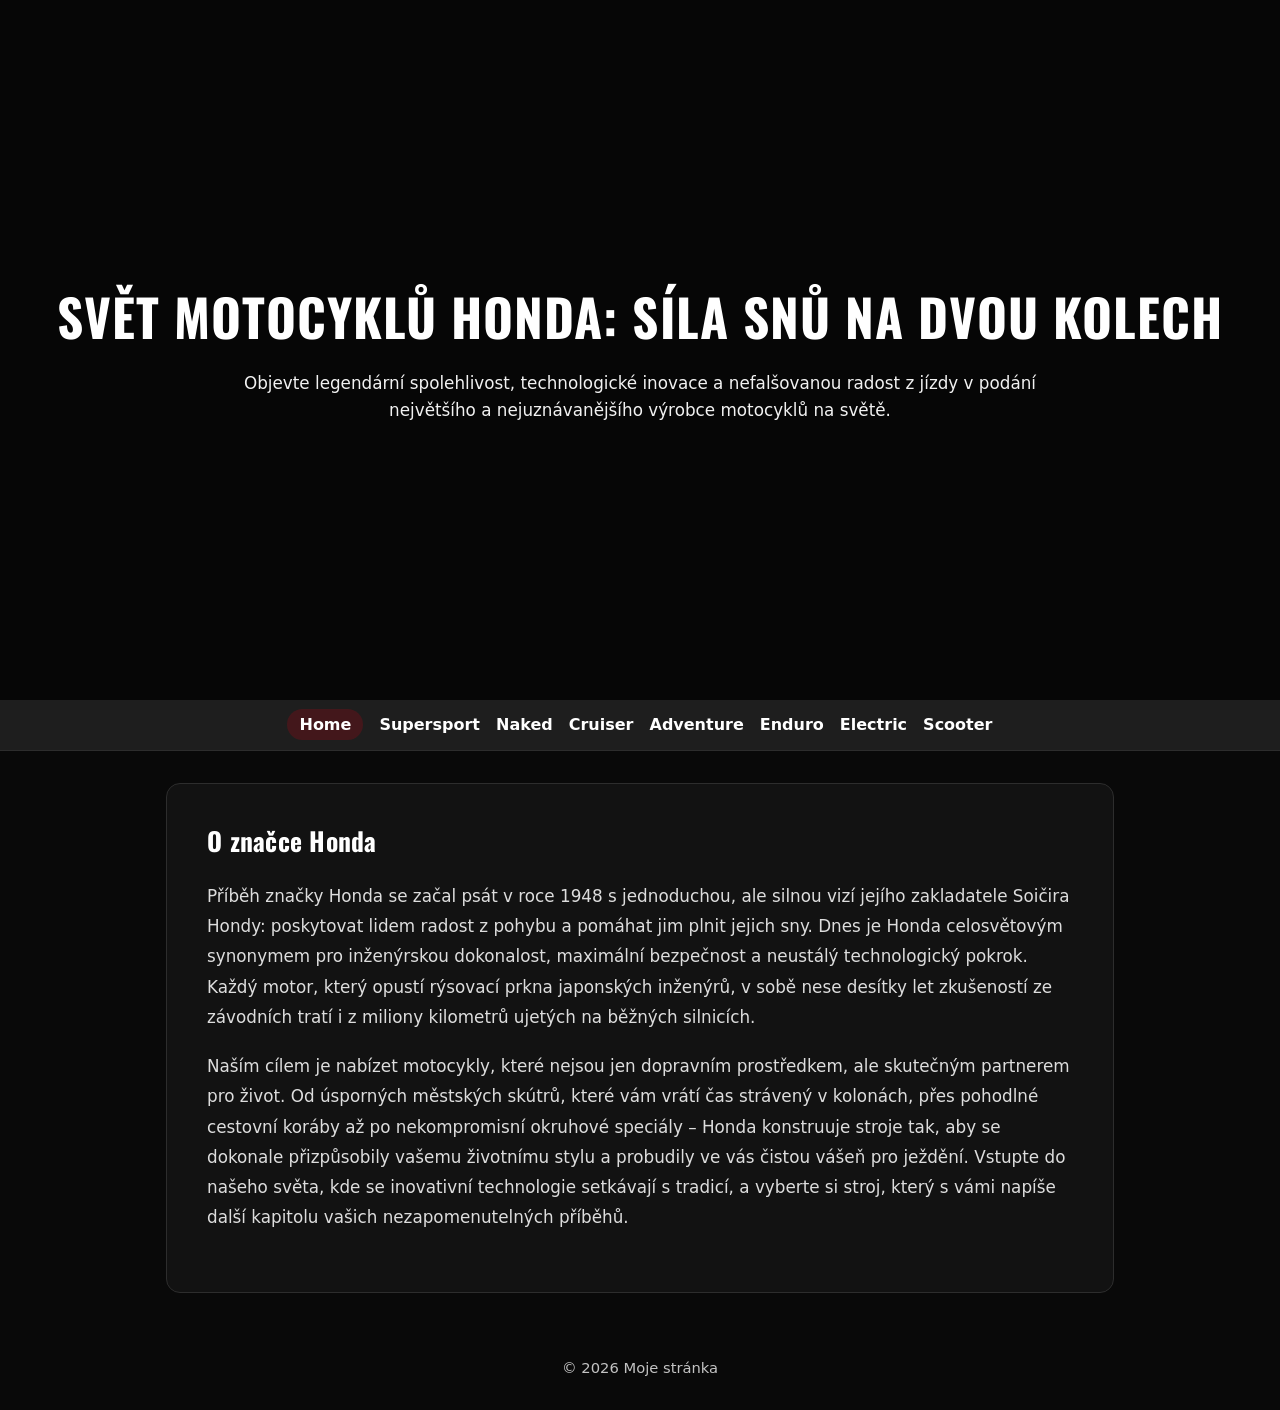
<file: index.html>
<!doctype html>
<html lang="cs">
<head>
  <meta charset="utf-8">
  <meta name="viewport" content="width=device-width,initial-scale=1">
  <title>Moje HTML stránka</title>
  <link rel="stylesheet" href="style.css">
</head>
<body class="home">
  <header>
    <h1>Svět motocyklů Honda: Síla snů na dvou kolech</h1>
    <p>Objevte legendární spolehlivost, technologické inovace a nefalšovanou radost z jízdy v podání největšího a nejuznávanějšího výrobce motocyklů na světě.</p>
  </header>
  <nav>
    <ul>
      <li><a class="active" href="index.html">Home</a></li>
      <li><a href="supersport.html">Supersport</a></li>
      <li><a href="naked.html">Naked</a></li>
      <li><a href="cruiser.html">Cruiser</a></li>
      <li><a href="adventure.html">Adventure</a></li>
      <li><a href="enduro.html">Enduro</a></li>
      <li><a href="electric.html">Electric</a></li>
      <li><a href="scooter.html">Scooter</a></li>
    </ul>
  </nav>
  <main>
    <section id="about">
      <h2>O značce Honda</h2>
      <p>Příběh značky Honda se začal psát v roce 1948 s jednoduchou, ale silnou vizí jejího zakladatele Soičira Hondy: poskytovat lidem radost z pohybu a pomáhat jim plnit jejich sny. Dnes je Honda celosvětovým synonymem pro inženýrskou dokonalost, maximální bezpečnost a neustálý technologický pokrok. Každý motor, který opustí rýsovací prkna japonských inženýrů, v sobě nese desítky let zkušeností ze závodních tratí i z miliony kilometrů ujetých na běžných silnicích.</p>
      <p>Naším cílem je nabízet motocykly, které nejsou jen dopravním prostředkem, ale skutečným partnerem pro život. Od úsporných městských skútrů, které vám vrátí čas strávený v kolonách, přes pohodlné cestovní koráby až po nekompromisní okruhové speciály – Honda konstruuje stroje tak, aby se dokonale přizpůsobily vašemu životnímu stylu a probudily ve vás čistou vášeň pro ježdění. Vstupte do našeho světa, kde se inovativní technologie setkávají s tradicí, a vyberte si stroj, který s vámi napíše další kapitolu vašich nezapomenutelných příběhů.</p>
    </section>
  </main>
  <footer>
    <p>&copy; 2026 Moje stránka</p>
  </footer>
</body>
</html>
</file>
<file: style.css>
@import url('https://fonts.googleapis.com/css2?family=Oswald:wght@400;600;700&display=block');

:root {
  --bg: #090909;
  --surface: #121212;
  --surface-strong: #1e1e1e;
  --accent: #c70012;
  --text: #f7f7f7;
  --muted: #c3c3c3;
  --border: #2d2d2d;
  --heading-font: 'Oswald', sans-serif;
}

/* Base styles */
* {
  box-sizing: border-box;
}

body {
  margin: 0;
  min-height: 100vh;
  font-family: Inter, system-ui, "Segoe UI", Roboto, "Helvetica Neue", Arial, sans-serif;
  background: var(--bg);
  color: var(--text);
  line-height: 1.6;
}

/* Header */
header {
  background: linear-gradient(135deg, #c70012 0%, #8b0009 50%, #c70012 100%);
  color: #fff;
  text-align: center;
  padding: 3rem 1rem;
  min-height: 360px;
  display: flex;
  flex-direction: column;
  justify-content: center;
  align-items: center;
  box-shadow: 0 8px 32px rgba(199, 0, 18, 0.3);
}

/* Homepage header uses banner image and shows full image */
.home header {
  background: linear-gradient(rgba(0,0,0,0.35), rgba(0,0,0,0.35)), url("https://www.honda.cz/content/dam/central/motorcycles/homepage/desktop/26ym-range-homepage-banner.jpg/jcr:content/renditions/fb_r.jpg") center/contain no-repeat;
  min-height: 700px;
}

h1 {
  margin: 0;
  font-size: clamp(2rem, 4vw, 3.5rem);
  letter-spacing: 0.02em;
  text-transform: uppercase;
  font-family: var(--heading-font);
  font-weight: 700;
}

h2, h3 {
  font-family: var(--heading-font);
  font-weight: 700;
  letter-spacing: 0.01em;
}

header h1 {
  margin: 0;
}

header p {
  margin: 0.75rem auto 0;
  max-width: 820px;
  font-size: 1.05rem;
  color: #f1f1f1;
}

/* Navigation */
nav {
  background: var(--surface-strong);
  padding: 0.75rem 1rem;
  border-bottom: 1px solid var(--border);
}

nav ul {
  list-style: none;
  margin: 0;
  padding: 0;
  display: flex;
  gap: 1rem;
  justify-content: center;
  flex-wrap: wrap;
}

nav a {
  color: #fff;
  text-decoration: none;
  font-weight: 700;
  transition: color 0.2s ease;
}

nav a:hover {
  color: var(--accent);
}

nav a.active {
  color: #fff;
  background: rgba(199, 0, 18, 0.22);
  padding: 0.35rem 0.75rem;
  border-radius: 999px;
}

/* Main content */
main {
  max-width: 980px;
  margin: 2rem auto;
  padding: 0 1rem;
}

section {
  background: var(--surface);
  padding: 2.5rem;
  border: 1px solid var(--border);
  border-radius: 14px;
  margin-bottom: 1.5rem;
}

section h2 {
  margin-top: 0;
  color: #fff;
  font-size: 1.6rem;
  margin-bottom: 1.5rem;
  line-height: 1.3;
}

section p {
  color: #ddd;
  font-size: 1.05rem;
  line-height: 1.8;
  margin-bottom: 1.2rem;
}

strong {
  font-weight: normal;
  color: inherit;
}

.model-title {
  text-align: center;
  color: #ff5b5b;
  font-size: 1.5rem;
  margin: 1.5rem 0 0.75rem;
  text-transform: uppercase;
  letter-spacing: 0.04em;
  font-family: var(--heading-font);
  font-weight: 700;
}

/* Footer */
footer {
  text-align: center;
  padding: 1rem;
  color: var(--muted);
  font-size: 0.92rem;
}

/* Responsive */
@media (max-width: 1024px) {
  main {
    max-width: 100%;
  }
}

@media (max-width: 768px) {
  header {
    padding: 2rem 1rem;
    min-height: 280px;
  }

  .home header {
    min-height: 400px;
  }

  h1 {
    font-size: clamp(1.5rem, 3vw, 2.5rem);
  }

  header p {
    font-size: 0.95rem;
    max-width: 100%;
  }

  nav ul {
    gap: 0.5rem;
    padding: 0.5rem;
  }

  nav a {
    font-size: 0.9rem;
    padding: 0.4rem 0.6rem;
  }

  section {
    padding: 1.5rem;
    margin-bottom: 1rem;
  }

  section h2 {
    font-size: 1.3rem;
    margin-bottom: 1rem;
  }

  section p {
    font-size: 0.95rem;
    line-height: 1.7;
    margin-bottom: 1rem;
  }

  .model-title {
    font-size: 1.2rem;
    margin: 1rem 0 0.5rem;
  }

  main {
    margin: 1rem auto;
  }
}

@media (max-width: 480px) {
  header {
    padding: 1.5rem 0.75rem;
    min-height: 220px;
  }

  .home header {
    min-height: 300px;
  }

  h1 {
    font-size: clamp(1.2rem, 5vw, 1.8rem);
  }

  header p {
    font-size: 0.85rem;
    margin: 0.5rem auto 0;
  }

  nav {
    padding: 0.5rem 0.5rem;
  }

  nav ul {
    gap: 0.3rem;
    flex-wrap: wrap;
  }

  nav a {
    font-size: 0.8rem;
    padding: 0.25rem 0.5rem;
  }

  main {
    padding: 0 0.75rem;
    margin: 0.75rem auto;
  }

  section {
    padding: 1rem;
    border-radius: 8px;
  }

  section h2 {
    font-size: 1.1rem;
    margin-bottom: 0.8rem;
  }

  section p {
    font-size: 0.9rem;
    line-height: 1.6;
    margin-bottom: 0.8rem;
  }

  .model-title {
    font-size: 1rem;
    margin: 0.75rem 0 0.4rem;
  }

  footer {
    font-size: 0.8rem;
    padding: 0.75rem;
  }
}
</file>
